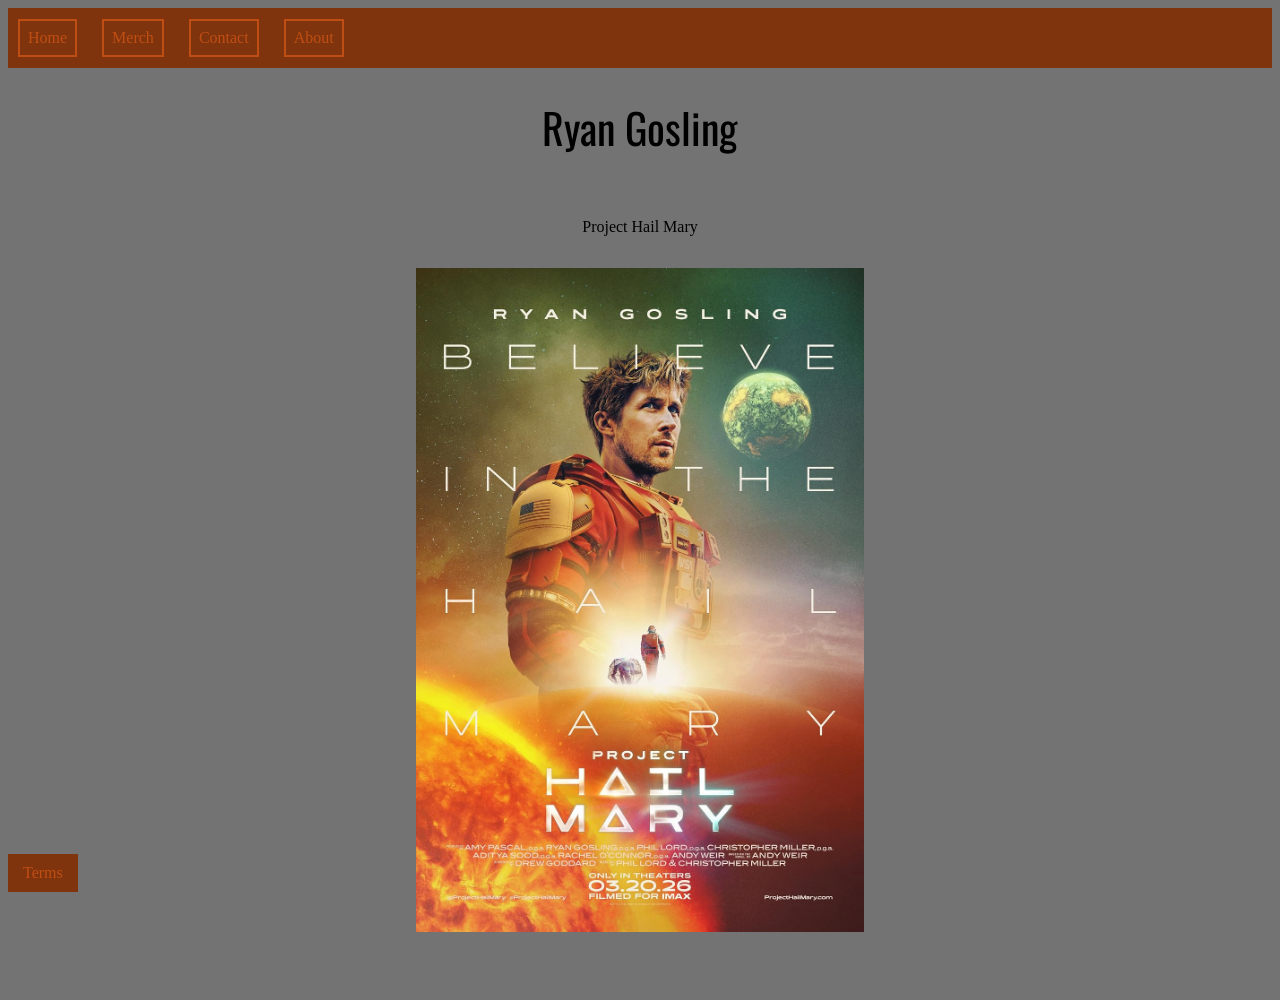
<file: index.html>
﻿<!DOCTYPE html>
<html>

<head>
    <title>Home</title>
    <meta name="viewport" content="width=device-width, initial-scale=1">
    <link rel="stylesheet" href="style.css">
    <link rel="preconnect" href="https://fonts.googleapis.com">
    <link rel="preconnect" href="https://fonts.gstatic.com" crossorigin>
    <link href="https://fonts.googleapis.com/css2?family=Oswald:wght@200..700&display=swap" rel="stylesheet">

    <link rel="stylesheet" href="style.css"/>
</head>

<body>
    <div class="topnav">
        <span><a href="index.html">Home</a></span>
        <span><a href="merch.html">Merch</a></span>
        <span><a href="contact.html">Contact</a></span>
        <span><a href="about.html">About</a></span>    </div>
    <main>
    <h1 class="pagetitle">Ryan Gosling</h1>
    <p>Project Hail Mary</p>
    <img src="images\hailmary_poster.jpg" width="500">
    </main>
    <footer class="bottomnav">
        <a href="terms.html">Terms</a>
    </footer>
</body>

</html>
</file>
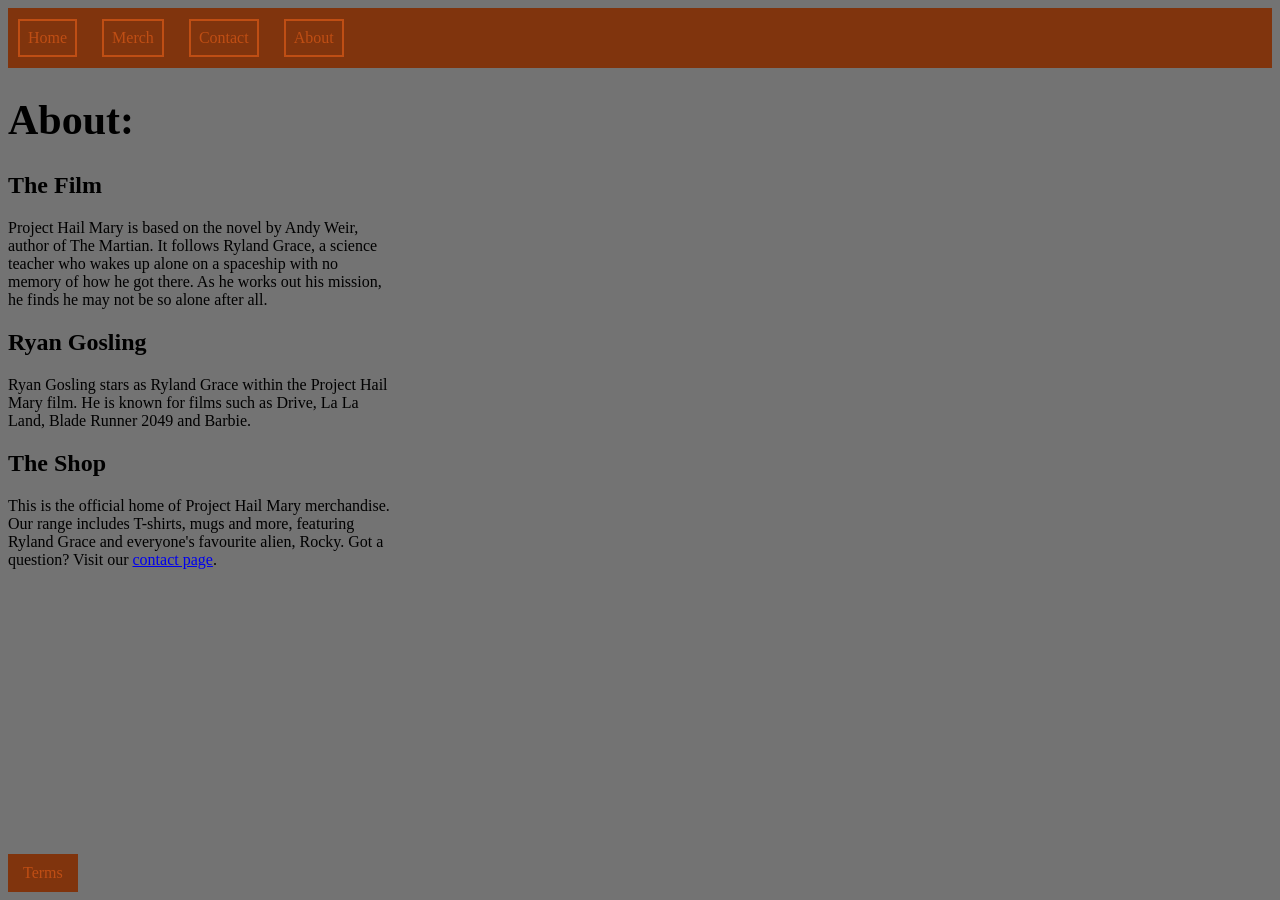
<file: about.html>
<!DOCTYPE html>
<html>
    <head>
        <title>About</title>
        <meta name="viewport" content="width=device-width, initial-scale=1">
        <link rel="stylesheet" href="style.css" />
    </head>
    <body>
        <div class="topnav">
            <span><a href="index.html">Home</a></span>
            <span><a href="merch.html">Merch</a></span>
            <span><a href="contact.html">Contact</a></span>
            <span><a href="about.html">About</a></span>        </div>
        <h1>About:</h1>
        <h2>The Film</h2>
        <p>Project Hail Mary is based on the novel by Andy Weir, author of The Martian. It follows Ryland Grace, a science teacher who wakes up alone on a spaceship with no memory of how he got there. As he works out his mission, he finds he may not be so alone after all.</p>

        <h2>Ryan Gosling</h2>
        <p>Ryan Gosling stars as Ryland Grace within the Project Hail Mary film. He is known for films such as Drive, La La Land, Blade Runner 2049 and Barbie.</p>

        <h2>The Shop</h2>
        <p>This is the official home of Project Hail Mary merchandise. Our range includes T-shirts, mugs and more, featuring Ryland Grace and everyone's favourite alien, Rocky. Got a question? Visit our <a href="contact.html">contact page</a>.</p>
        <footer class="bottomnav">
            <a href="terms.html">Terms</a>
        </footer>
    </body>
</html>
</file>
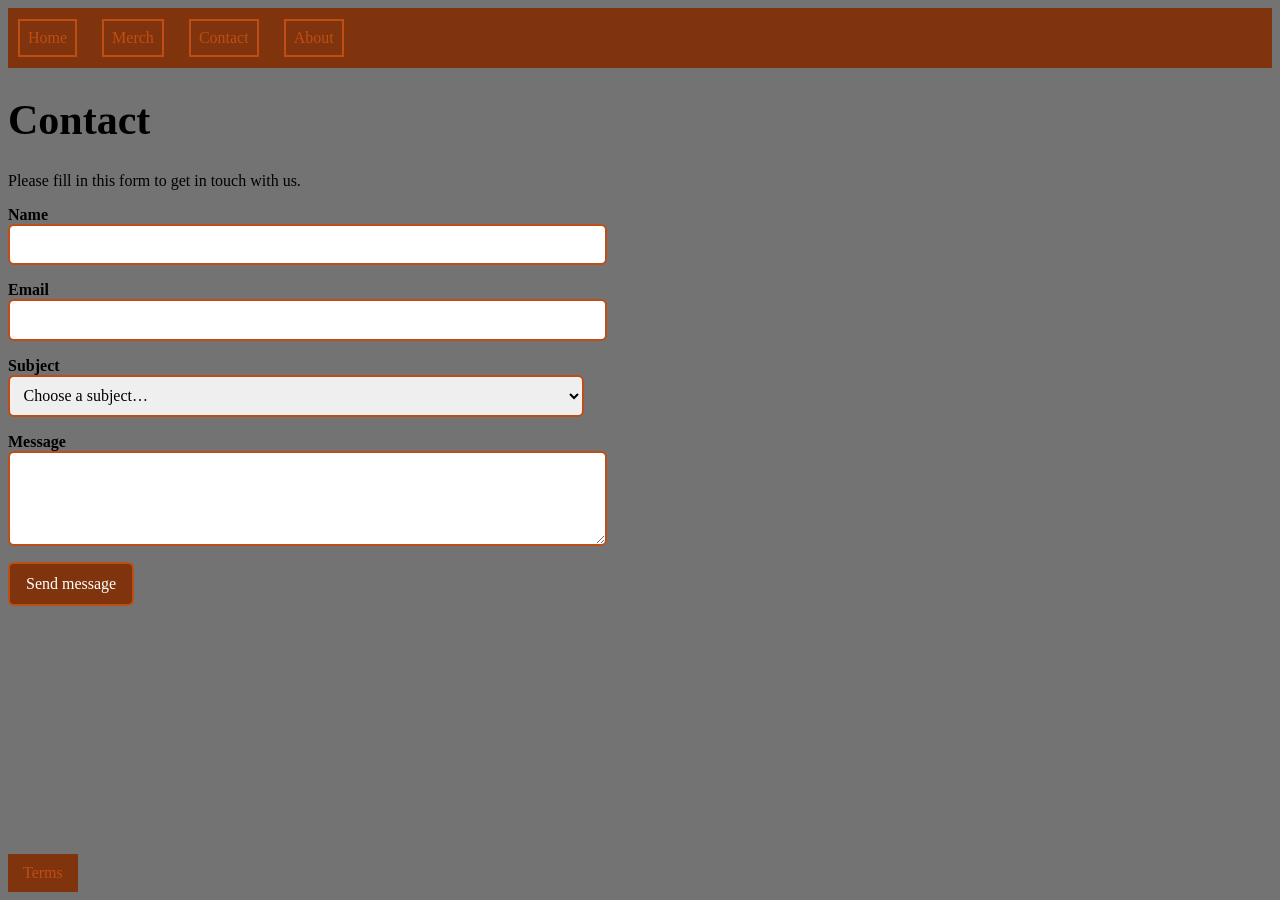
<file: contact.html>
<!DOCTYPE html>
<html>

<head>
    <title>Contact</title>
    <meta name="viewport" content="width=device-width, initial-scale=1">
    <link rel="stylesheet" href="style.css" />
</head>

<body>
    <div class="topnav">
        <span><a href="index.html">Home</a></span>
        <span><a href="merch.html">Merch</a></span>
        <span><a href="contact.html">Contact</a></span>
        <span><a href="about.html">About</a></span>
    </div>
    <h1>Contact</h1>
    <p>Please fill in this form to get in touch with us.</p>
    <form>
        <label for="name">Name</label>
        <input id="name" name="name" type="text" required>

        <label for="email">Email</label>
        <input id="email" name="email" type="email" required>

        <label for="subject">Subject</label>
        <select id="subject" name="subject" required>
            <option value="">Choose a subject…</option>
            <option value="movie">Movie</option>
            <option value="question">Question</option>
            <option value="fan">Fan message</option>
        </select>

        <label for="message">Message</label>
        <textarea id="message" name="message" rows="4" required></textarea>

        <button type="submit">Send message</button>
    </form>
    <footer class="bottomnav">
        <a href="terms.html">Terms</a>
    </footer>
</body>

</html>
</file>
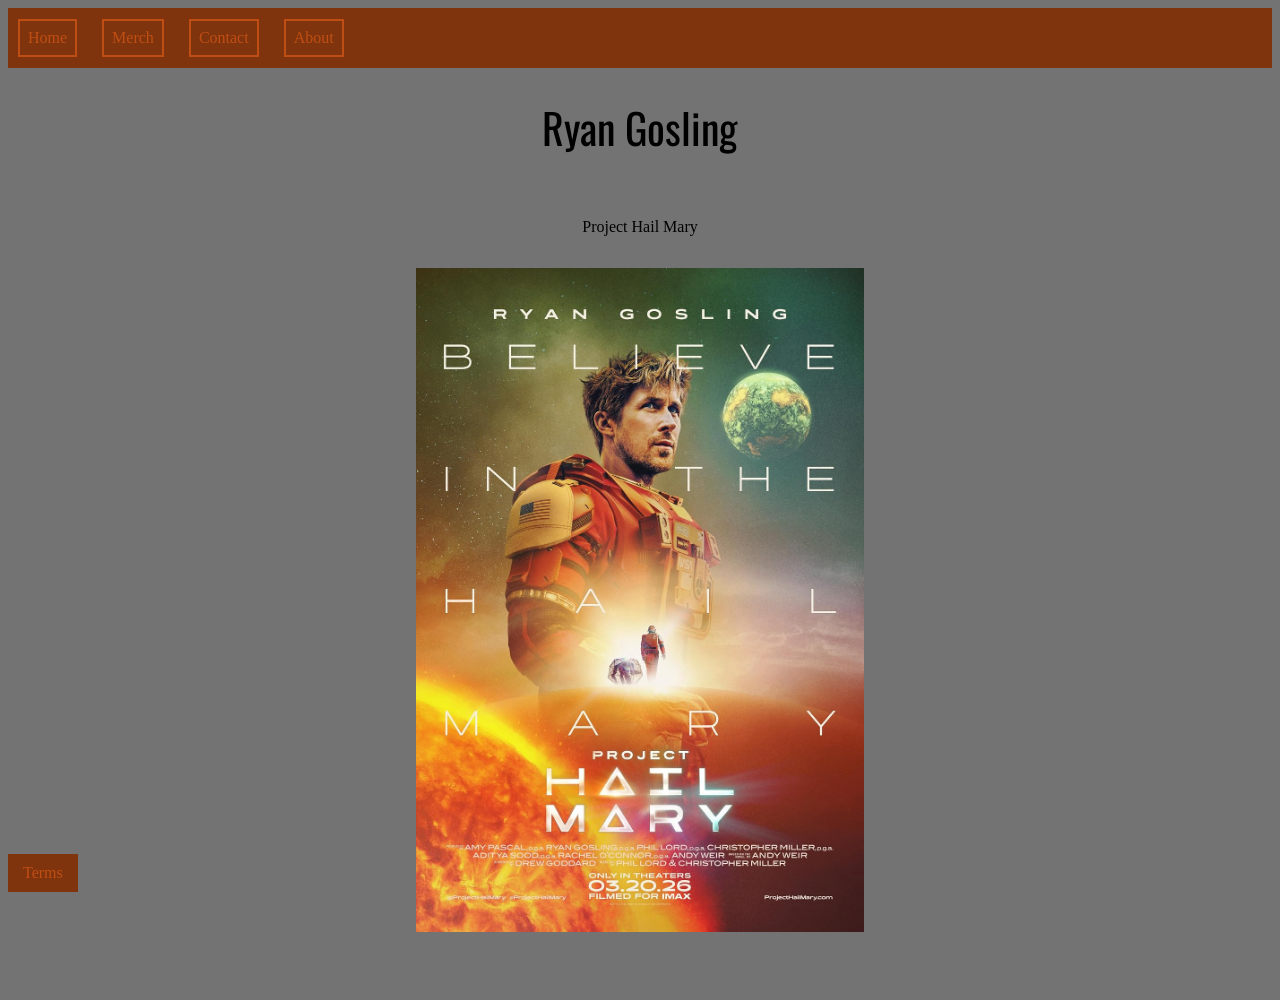
<file: home.html>
﻿<!DOCTYPE html>
<html>

<head>
    <title>Home</title>
    <meta name="viewport" content="width=device-width, initial-scale=1">
    <link rel="stylesheet" href="style.css">
    <link rel="preconnect" href="https://fonts.googleapis.com">
    <link rel="preconnect" href="https://fonts.gstatic.com" crossorigin>
    <link href="https://fonts.googleapis.com/css2?family=Oswald:wght@200..700&display=swap" rel="stylesheet">

    <link rel="stylesheet" href="style.css"/>
</head>

<body>
    <div class="topnav">
        <span><a href="home.html">Home</a></span>
        <span><a href="merch.html">Merch</a></span>
        <span><a href="contact.html">Contact</a></span>
        <span><a href="about.html">About</a></span>    </div>
    <main>
    <h1 class="pagetitle">Ryan Gosling</h1>
    <p>Project Hail Mary</p>
    <img src="images\hailmary_poster.jpg" width="500">
    </main>
    <footer class="bottomnav">
        <a href="terms.html">Terms</a>
    </footer>
</body>

</html>
</file>
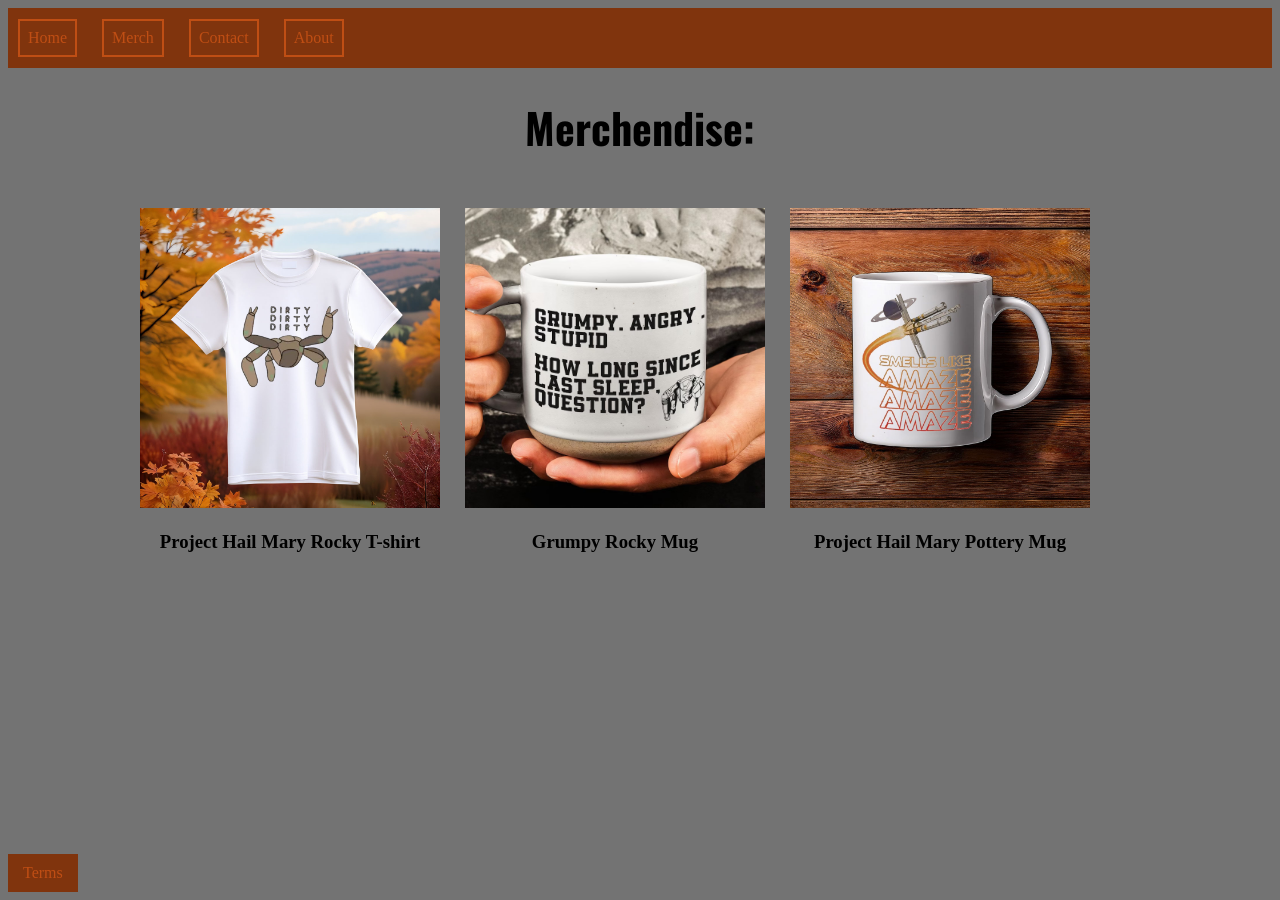
<file: merch.html>
<!DOCTYPE html>
<html>
    <head>
        <title>Merch</title>
        <meta name="viewport" content="width=device-width, initial-scale=1">
        <link rel="stylesheet" href="style.css">
        <link rel="preconnect" href="https://fonts.googleapis.com">
    <link rel="preconnect" href="https://fonts.gstatic.com" crossorigin>
    <link href="https://fonts.googleapis.com/css2?family=Oswald:wght@200..700&display=swap" rel="stylesheet">
    </head>
</html>
<body>
    <div class="topnav">
        <span><a href="index.html">Home</a></span>
        <span><a href="merch.html">Merch</a></span>
        <span><a href="contact.html">Contact</a></span>
        <span><a href="about.html">About</a></span>    </div>
    <h1 class="merch-title">Merchendise:</h1>
    
<div class="merch-container">
    <div class="merch-item">
        <img src="images\Project-Hail-Mary-Rocky-Dirty-Dirty-Dirty-Shirtss.jpg" alt="Merch T-shirt">
        <h3>Project Hail Mary Rocky T-shirt</h3>
    </div>

    <div class="merch-item">
        <img src="images\GrumpyRockyMug.jpg" alt="Merch Hoodie">
        <h3>Grumpy Rocky Mug</h3>
    </div>

    <div class="merch-item">
        <img src="images\Project-Hail-Mary-Rocky-Pottery-Mug.jpg" alt="Merch Hat">
        <h3>Project Hail Mary Pottery Mug</h3>
    </div>
</div>

<footer class="bottomnav">
    <a href="terms.html">Terms</a>
</footer>
</body>

</html>
</file>
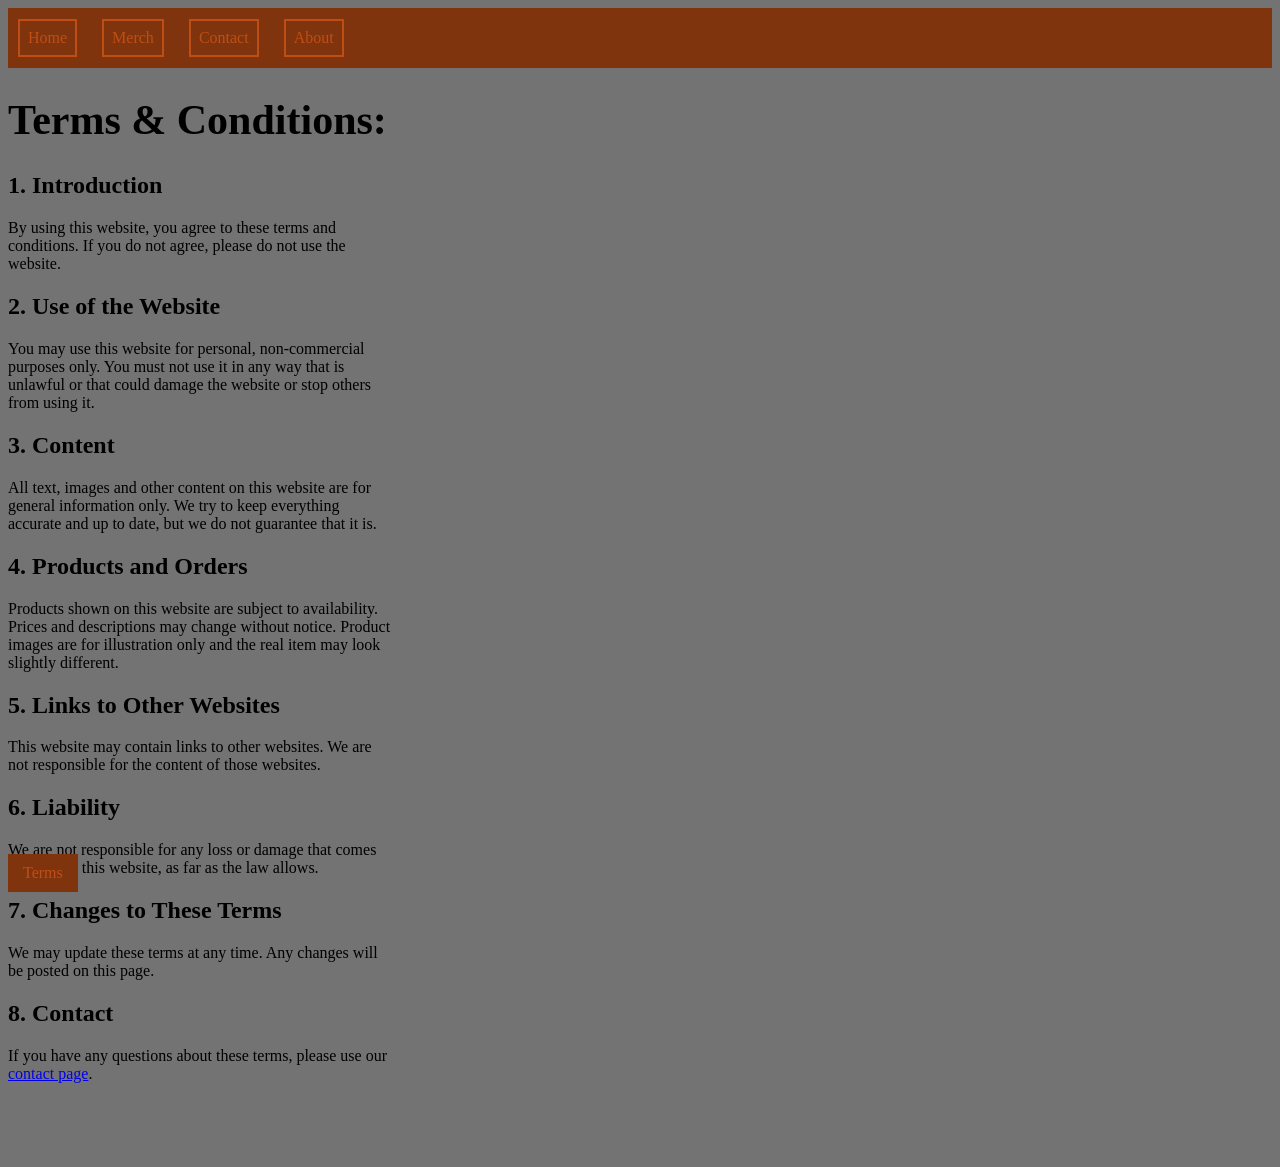
<file: terms.html>
<!DOCTYPE html>
<html>
    <head>
        <title>Terms & Conditions</title>
        <meta name="viewport" content="width=device-width, initial-scale=1">
        <link rel="stylesheet" href="style.css" />
    </head>
    <body>
        <div class="topnav">
            <span><a href="index.html">Home</a></span>
            <span><a href="merch.html">Merch</a></span>
            <span><a href="contact.html">Contact</a></span>
            <span><a href="about.html">About</a></span>        </div>
        <h1>Terms & Conditions:</h1>
        <h2>1. Introduction</h2>
        <p>By using this website, you agree to these terms and conditions. If you do not agree, please do not use the website.</p>

        <h2>2. Use of the Website</h2>
        <p>You may use this website for personal, non-commercial purposes only. You must not use it in any way that is unlawful or that could damage the website or stop others from using it.</p>

        <h2>3. Content</h2>
        <p>All text, images and other content on this website are for general information only. We try to keep everything accurate and up to date, but we do not guarantee that it is.</p>

        <h2>4. Products and Orders</h2>
        <p>Products shown on this website are subject to availability. Prices and descriptions may change without notice. Product images are for illustration only and the real item may look slightly different.</p>

        <h2>5. Links to Other Websites</h2>
        <p>This website may contain links to other websites. We are not responsible for the content of those websites.</p>

        <h2>6. Liability</h2>
        <p>We are not responsible for any loss or damage that comes from using this website, as far as the law allows.</p>

        <h2>7. Changes to These Terms</h2>
        <p>We may update these terms at any time. Any changes will be posted on this page.</p>

        <h2>8. Contact</h2>
        <p>If you have any questions about these terms, please use our <a href="contact.html">contact page</a>.</p>
        <footer class="bottomnav">
            <a href="terms.html">Terms</a>
        </footer>
    </body>
</html>
</file>
<file: style.css>
body {
    background-color: #737373;
    color: rgb(0, 0, 0);
    padding-bottom: 60px;
}

img {
    max-width: 100%;
    height: auto;
}

h1 {
    color: rgb(0, 0, 0);
    font-family: Cambria, Cochin, Georgia, Times, 'Times New Roman', serif;
    font-size: 42px;
}

.pagetitle {
    text-align: center;
}

.topnav {
    background-color: #80340d;
    display: flex;
    gap: 25px;
    align-items: center;
    height: 60px;
    padding-left: 10px;
}

.topnav span {
    border: 2px solid #bf4e14;
    padding: 0.5em;
    display: inline-block;
    transition: transform 0.2s ease;
}

.topnav span:hover {
    transform: scale(1.05);
}

main {
    max-width: 28em;
    margin-inline: auto;
    display: flex;
    flex-direction: column;
    align-items:center;
    gap: 1rem;
}

p{
    max-width: 24em;
}

.pagetitle {
  font-family: "Oswald", sans-serif;
  font-optical-sizing: auto;
  font-weight: 400;
  font-style: normal;
}
label {
  display: block;
  margin-top: 1rem;
  font-weight: 600;
}
input, select, textarea {
  display: block;
  width: 100%;
  max-width: 36rem;
  font: inherit;
  padding: 0.6rem;
  border: 2px solid #bf4e14;
  border-radius: 6px;
}
input:user-invalid,
textarea:user-invalid {
  border-color: #b3261e;
  background: #ffffff;
}
button {
  margin-top: 1rem;
  padding: 0.7rem 1rem;
  font: inherit;
  background-color: #80340d;
  color: white;
  border: 2px solid #bf4e14;
  border-radius: 6px;
  cursor: pointer;
}
button:hover {
  background-color: #a54212;
}

.topnav a {
    color: #bf4e14;
    text-decoration: none;
    transition: color 0.2s ease;
}

.topnav a:hover {
    color: #5f270e;
}

.merch-container {
    display: flex;
    justify-content: flex-start;
    gap: 25px;

    max-width: 1000px;
    margin: 40px auto;
    padding: 10px 20px;

    overflow-x: auto;
    scroll-snap-type: x mandatory;
    -webkit-overflow-scrolling: touch;
}

.merch-item {
    flex: 0 0 300px;
    max-width: 80%;
    text-align: center;
    scroll-snap-align: start;
}

.merch-item img {
    width: 100%;
    aspect-ratio: 1 / 1;
    object-fit: cover;
}
.merch-title {
    text-align: center;
    font-family: "Oswald", sans-serif;
}

.merch-item img {
    transition: transform 0.2s ease;
}

.merch-item img:hover {
    transform: scale(1.05);
}

.bottomnav {
    position: fixed;
    bottom: 8px;
    left: 8px;
    background-color: #80340d;
    display: flex;
    gap: 25px;
    padding: 10px 15px;
}

.bottomnav a {
    color: #bf4e14;
    text-decoration: none;
    display: inline-block;
    transition: color 0.2s ease, transform 0.2s ease;
}

.bottomnav a:hover {
    color: #5f270e;
    transform: scale(1.05);
}
</file>
